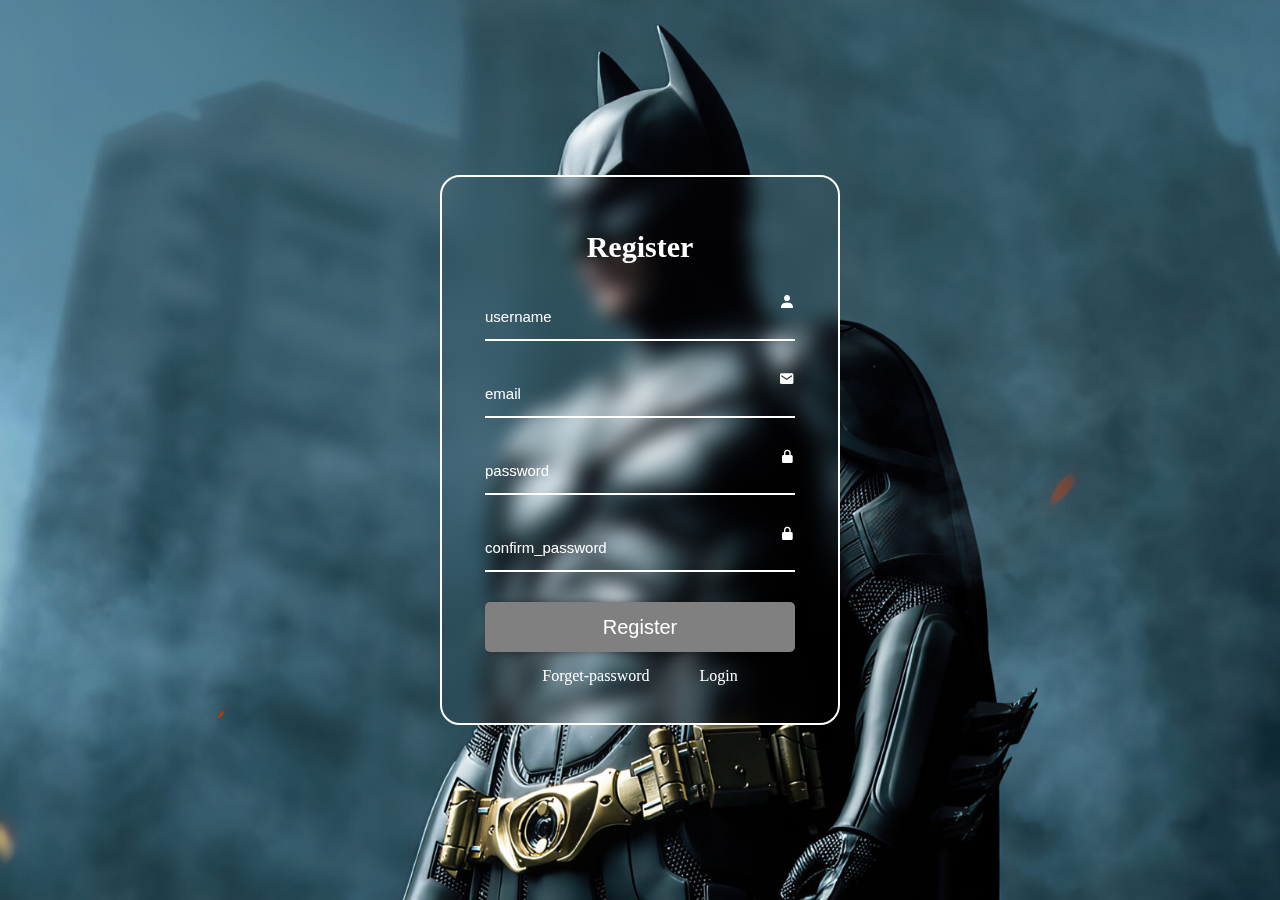
<file: movie/signup.html>
<!DOCTYPE html>
<html lang="en">
<head>
  <meta charset="UTF-8">
  <meta name="viewport" content="width=device-width, initial-scale=1.0">
  <title>Signup</title>
  <link href='https://unpkg.com/boxicons@2.1.4/css/boxicons.min.css' rel='stylesheet'>

  <!-- <script type="module" src="https://unpkg.com/ionicons@7.1.0/dist/ionicons/ionicons.esm.js"></script>
 <script nomodule src="https://unpkg.com/ionicons@7.1.0/dist/ionicons/ionicons.js"></script> -->


  <link rel="stylesheet" href="./signup.css">


</head>
<body>

   <div class="cointainer">
    <div class="form-box">
      <form action="" name="formfile" onsubmit="return validation()">
        <h2>Register</h2>
        <p id="result"></p>
        <div class="input-box">
          <i class='bx bxs-user' ></i>
          <input type="text"name="username" placeholder="username">
        </div>
        <div class="input-box">
          <i class='bx bxs-envelope'></i>
          <input type="email"name="Email" placeholder="email">
        </div>
        <div class="input-box">
          <i class='bx bxs-lock-alt'></i>
          <input type="password"name="password" placeholder="password">
        </div>
        <div class="input-box">
          <i class='bx bxs-lock-alt'></i>
          <input type="password"name="cpassword" placeholder="confirm_password">
        </div>
        <div class="button">
          <input type="submit" class="btn" onclick="validation()"  value="Register">
        </div>
        <div class="group">
          <span><a href="#">Forget-password</a></span>
          <span><a href="#">Login</a></span>
        </div>
      </form>
    </div>

    <div class="contiainer1" id="contiainer1">
      <ion-icon name="checkmark-circle-outline"></ion-icon>
      <h2>Thank you...!</h2>
      <p>Sucessful Registation Thank You</p>
      <a href="./login.html"><button onclick="closeslide()">ok</button></a>
    </div>
    </div>
   





<script>

    function validation() {
      if (document.formfile.username.value=="") {
        document.getElementById("result").innerHTML="enter username";
        return false;
      }
      else if (document.formfile.Email.value=="") {
        document.getElementById("result").innerHTML="enter your Email";
        return false;
      }
      else if (document.formfile.password.value=="") {
        document.getElementById("result").innerHTML="enter your password";
        return false;
      }
      else if (document.formfile.password.value.length>=6) {  
        document.getElementById("result").innerHTML="password must be 6 characters";
        return false;
      }
      else if (document.formfile.cpassword.value=='') {
        document.getElementById("result").innerHTML="enter confirm password";
        return false;
      }
      else if (document.formfile.cpassword.value !== document.formfile.password.value) {
        document.getElementById("result").innerHTML="password does not match";
        return false;
      }
      else if (document.formfile.password.value == document.formfile.cpassword.value) {
        contiainer1.classList.add("openpage")
        return false;
      }
      else{

      }
    }
    
    var contiainer1=document.getElementById("contiainer1");
    
    function closeslide() {
      contiainer1.classList.remove("openpage")
      
    }

    function restart() {
      
    }

    
</script>



</body>
</html>
</file>
<file: movie/signup.css>
*{
    margin: 0px;
    padding: 0px;
    box-sizing: border-box;
  }
  body{
    background: url(./image/signup-img.jpg)no-repeat;
    background-size: cover;
    background-position: center;
    height: 100vh;
    width: 100%;
  }
  .cointainer{
    display: flex;
    justify-content: center;
    align-items: center;
    /* margin-left: 90px;
    margin-top: 90px; */
    min-height: 100vh;
  }
  .form-box{
    position: relative;
    width: 400px;
    height: 550px;
    border: 2px solid white;
    border-radius: 20px;
    backdrop-filter: blur(10px);
    display: flex;
    justify-content: center;
    align-items: center;
  }
  .form-box h2{
    color: white;
    text-align: center;
    font-size: 30px;
  }
  .form-box .input-box{
    position: relative;
    margin: 30px 0;
    width: 310px;
    border-bottom: 2px solid white;
  } 
  .form-box .input-box input{
    width: 100%;
    height: 45px;
    background: transparent;
    border: none;
    outline: none;
    color: white;
    font-size: 15px;
  }
  i{
    position: absolute;
    color: white;
    right: 0;
  }
  input::placeholder{
    color: white;
    font-weight: 200;
    font-size: 15px;
  }
  .btn{
    color: white;
    background: gray;
    width: 100%;
    height: 50px;
    font-size: 20px;
    border-radius: 5px;
    outline: none;
    border: none;
    box-shadow: 3px 0 10px rgb(0,0,0,0.5);
  }
  .group{
    display: flex;
    justify-content: center;
  }
  .group span a{
    color: white;
    position: relative;
    top: 15px;
    text-decoration: none;
    padding: 25px;
    font-weight: 500;
  }
  #result{
    color: red;
    font-weight: 600;
    position: relative;
    top: 25px;
    font-size: 20px;
  }
  .contiainer1{
    background-color: white;
    width: 450px;
    position: absolute;
    border-radius: 10px;
    text-align: center;
    top: 0px; 
    left: 50%;
    transform: translate(-50%,-50%)scale(0);
    transition: transform .4s , top .4s; 
    visibility: hidden;
    padding: 20px 30px 30px;
  }
  .contiainer1 h2{
    font-size: 25px;
    margin-top: 10px;
    color: black;
    text-align: center;
  }
  .contiainer1 p{
    font-size: 25px;
    color: black;
    margin-top: 10px;
    text-align: center;
  }
  .contiainer1 button{
    width: 100%;
    background: greenyellow;
    padding: 10px 0;
    margin-top: 10px;
    border-radius: 8px;
    border: none;
    font-size: 25px;
    border-color: none;
  }
  .openpage{
    top: 50%;
    transform: translate(-50%,-50%) scale(1);
    visibility: visible;
  }
  .contiainer1 ion-icon{
    font-size: 50px;
    color: greenyellow;
  }
</file>
